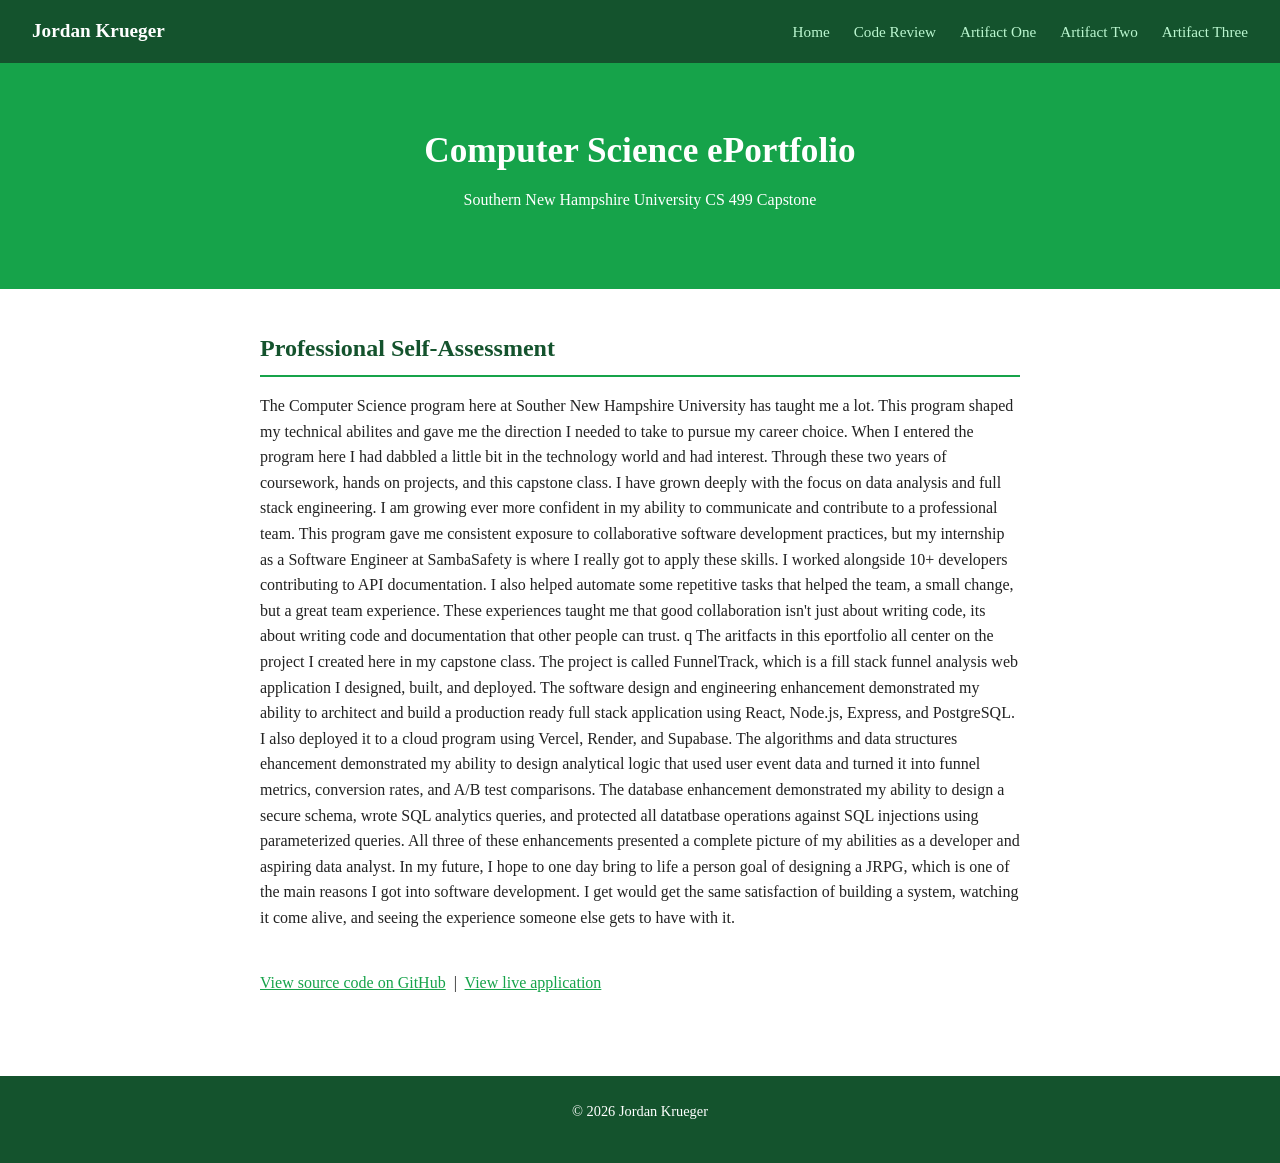
<file: index.html>
<!DOCTYPE html>
<html lang="en">
<head>
    <meta charset="UTF-8">
    <meta name="viewport" content="width=device-width, initial-scale=1.0">
    <title>Jordan Krueger CS 499 ePortfolio</title>
    <link rel="stylesheet" href="style.css">
</head>
<body>

  <nav>
    <div class="nav-brand">Jordan Krueger</div>
    <div class="nav-links">
      <a href="index.html">Home</a>
      <a href="code-review.html">Code Review</a>
      <a href="artifact-one.html">Artifact One</a>
      <a href="artifact-two.html">Artifact Two</a>
      <a href="artifact-three.html">Artifact Three</a>
    </div>
  </nav>

  <header class="hero">
    <h1>Computer Science ePortfolio</h1>
    <p>Southern New Hampshire University CS 499 Capstone</p>
  </header>

  <main>
    <section class="self-assessment">
      <h2>Professional Self-Assessment</h2>
      <p>The Computer Science program here at Souther New Hampshire University has taught me a lot. This program shaped my technical abilites and gave me the direction I needed to take to pursue my career choice.
          When I entered the program here I had dabbled a little bit in the technology world and had interest. Through these two years of coursework, hands on projects, and this capstone class. I have
          grown deeply with the focus on data analysis and full stack engineering. I am growing ever more confident in my ability to communicate and contribute to a professional team. 

          This program gave me consistent exposure to collaborative software development practices, but my internship as a Software Engineer at SambaSafety is where I really got to apply these skills. I worked alongside 
          10+ developers contributing to API documentation. I also helped automate some repetitive tasks that helped the team, a small change, but a great team experience. These experiences taught me that good
          collaboration isn't just about writing code, its about writing code and documentation that other people can trust. q    

          The aritfacts in this eportfolio all center on the project I created here in my capstone class. The project is called FunnelTrack, which is a fill stack funnel analysis web application I designed,
          built, and deployed. The software design and engineering enhancement demonstrated my ability to architect and build a production ready full stack application using React, Node.js, Express, and PostgreSQL.
          I also deployed it to a cloud program using Vercel, Render, and Supabase. The algorithms and data structures ehancement demonstrated my ability to design analytical logic that used user event data and turned it
          into funnel metrics, conversion rates, and A/B test comparisons. The database enhancement demonstrated my ability to design a secure schema, wrote SQL analytics queries, and protected all datatbase operations
          against SQL injections using parameterized queries. 

          All three of these enhancements presented a complete picture of my abilities as a developer and aspiring data analyst. In my future, I hope to one day bring to life a person goal of designing a JRPG, which is one of 
          the main reasons I got into software development. I get would get the same satisfaction of building a system, watching it come alive, and seeing the experience someone else gets to have with it. 

          
        
      </p>
    </section>
      
    <section>
      <p>
        <a href="https://github.com/jordinaryy/Funnel-Tracker" target="_blank">View source code on GitHub</a>
        &nbsp;|&nbsp;
        <a href="https://funnel-tracker-app.vercel.app" target="_blank">View live application</a>
      </p>
    </section>
      
  </main>
  </main>

  <footer>
    <p>&copy; 2026 Jordan Krueger</p>
  </footer>
</body>
</html>
</file>
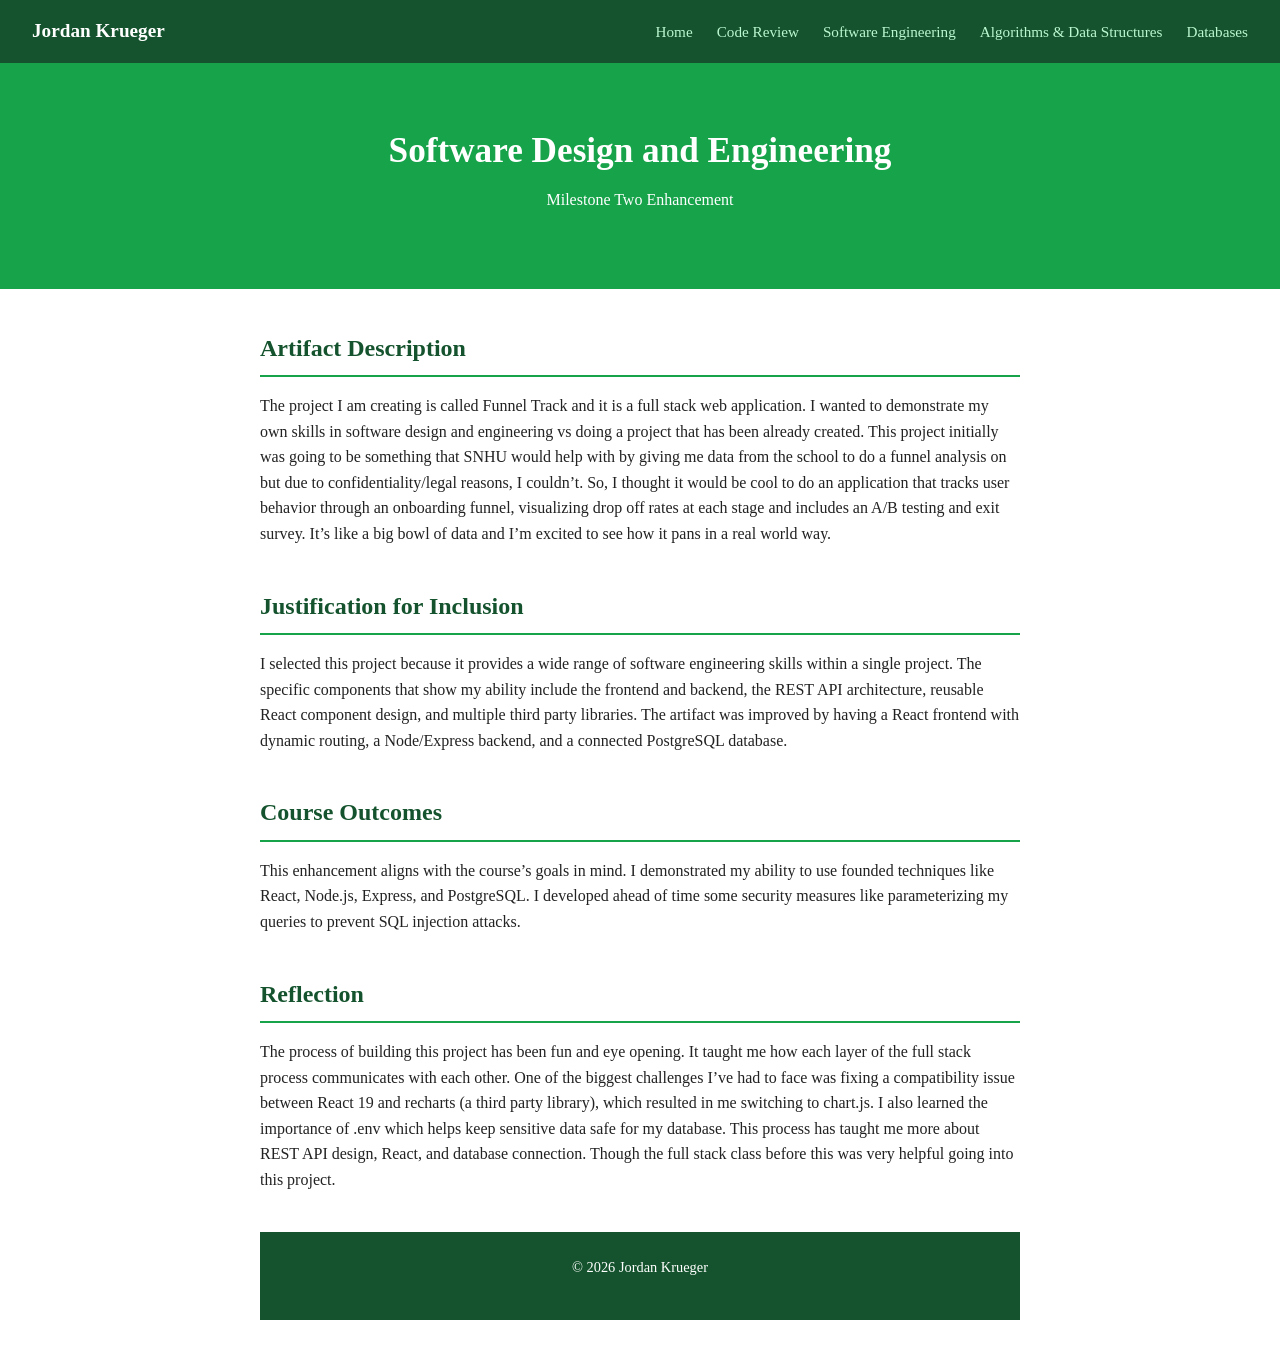
<file: artifact-one.html>
<!DOCTYPE html>
<html lang="en">
<head>
  <meta charset="UTF-8">
  <meta name="viewport" content="width=device-width, initial-scale=1.0">
  <title>Software Design and Engineering</title>
  <link rel="stylesheet" href="style.css">
</head>
<body>

  <nav>
    <div class="nav-brand">Jordan Krueger</div>
    <div class="nav-links">
      <a href="index.html">Home</a>
      <a href="code-review.html">Code Review</a>
      <a href="artifact-one.html">Software Engineering</a>
      <a href="artifact-two.html">Algorithms & Data Structures</a>
      <a href="artifact-three.html">Databases</a>
    </div>
  </nav>

  <header class="hero">
    <h1>Software Design and Engineering</h1>
    <p>Milestone Two Enhancement</p>
  </header>

  <main>
    <section>
      <h2>Artifact Description</h2>
      <p>
        The project I am creating is called Funnel Track and it is a full stack web application. I wanted to demonstrate my own skills in software design and engineering vs doing a project that has been already created. 
        This project initially was going to be something that SNHU would help with by giving me data from the school to do a funnel analysis on but due to confidentiality/legal reasons, I couldn’t. 
        So, I thought it would be cool to do an application that tracks user behavior through an onboarding funnel, visualizing drop off rates at each stage and includes an A/B testing and exit survey. 
        It’s like a big bowl of data and I’m excited to see how it pans in a real world way. 
      </p>
    </section>

    <section>
      <h2>Justification for Inclusion</h2>
      <p>
       I selected this project because it provides a wide range of software engineering skills within a single project. The specific components that show my ability include the frontend and backend, the REST API architecture, reusable React component design, and multiple third party libraries. 
        The artifact was improved by having a React frontend with dynamic routing, a Node/Express backend, and a connected PostgreSQL database. 
      </p>
    </section>

    <section>
      <h2>Course Outcomes</h2>
      <p>
       This enhancement aligns with the course’s goals in mind. I demonstrated my ability to use founded techniques like React, Node.js, Express, and PostgreSQL. 
        I developed ahead of time some security measures like parameterizing my queries to prevent SQL injection attacks. 
      </p>
    </section>

    <section>
      <h2>Reflection</h2>
      <p>
        The process of building this project has been fun and eye opening. It taught me how each layer of the full stack process communicates with each other. One of the biggest challenges I’ve had to face was fixing a compatibility issue between React 19 and recharts (a third party library), which resulted in me switching to chart.js. 
        I also learned the importance of .env which helps keep sensitive data safe for my database. This process has taught me more about REST API design, React, and database connection. 
        Though the full stack class before this was very helpful going into this project. 
      </p>
    </section>

  <footer>
    <p>&copy; 2026 Jordan Krueger</p>
  </footer>

</body>
</html>
</file>
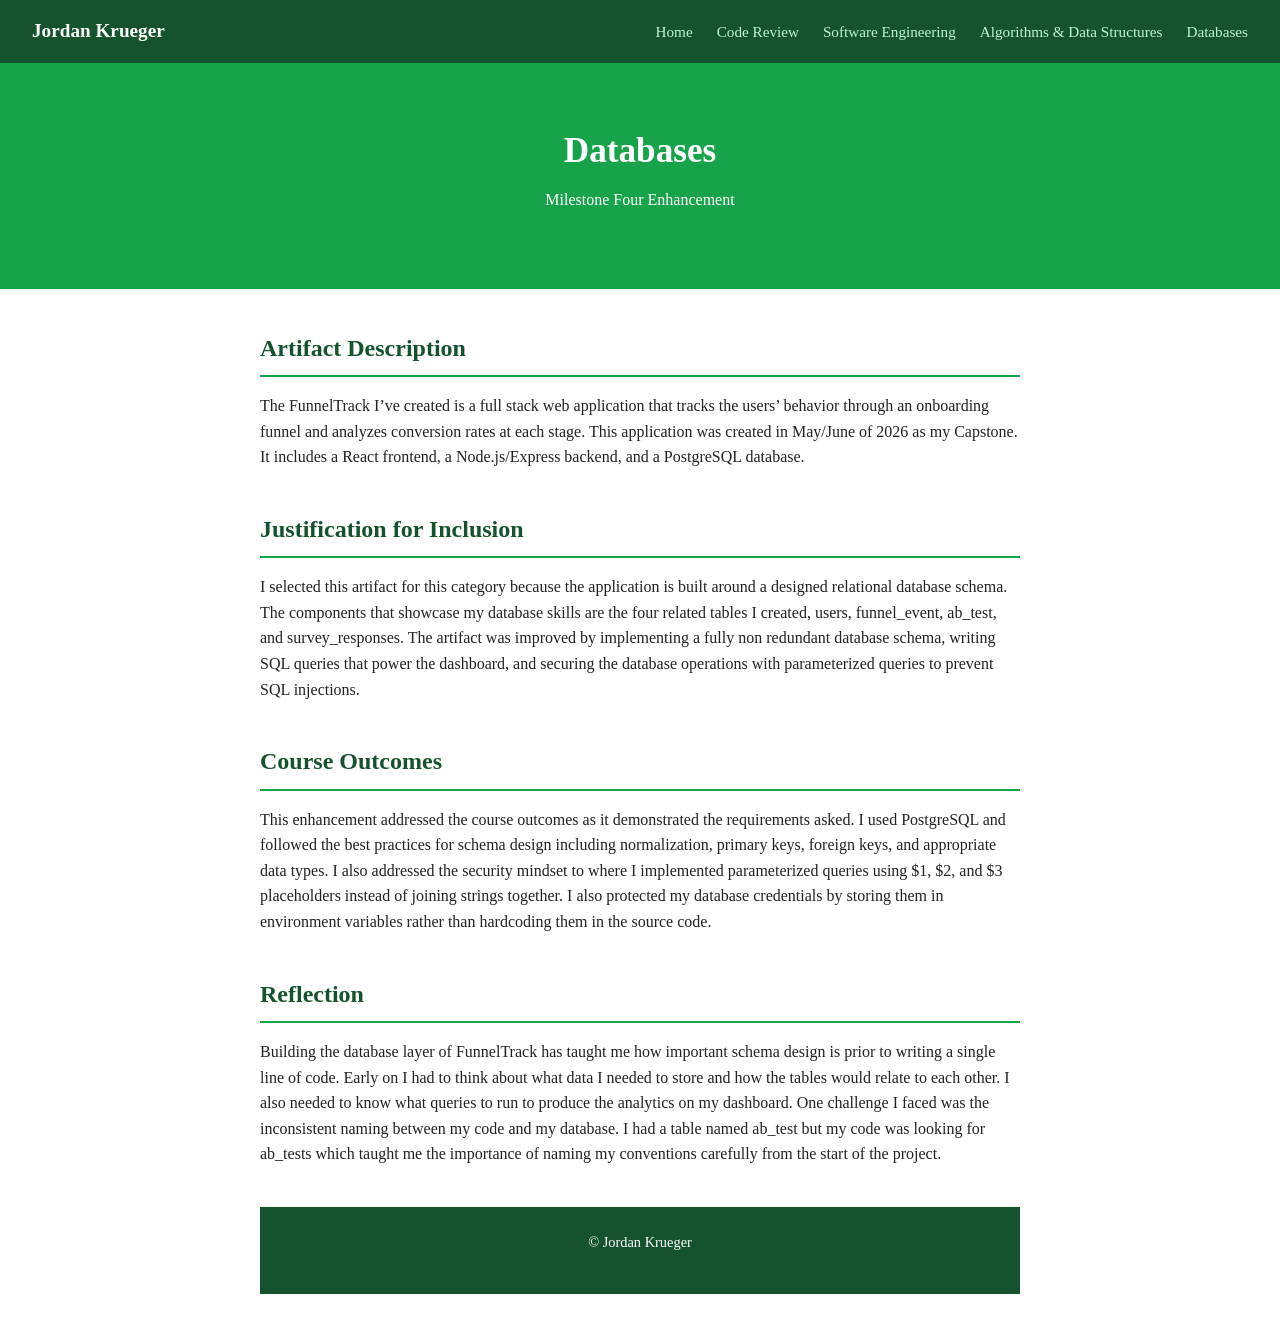
<file: artifact-three.html>
<!DOCTYPE html>
<html lang="en">
<head>
  <meta charset="UTF-8">
  <meta name="viewport" content="width=device-width, initial-scale=1.0">
  <title>Databases</title>
  <link rel="stylesheet" href="style.css">
</head>
<body>

  <nav>
    <div class="nav-brand">Jordan Krueger</div>
    <div class="nav-links">
      <a href="index.html">Home</a>
      <a href="code-review.html">Code Review</a>
      <a href="artifact-one.html">Software Engineering</a>
      <a href="artifact-two.html">Algorithms & Data Structures</a>
      <a href="artifact-three.html">Databases</a>
    </div>
  </nav>

  <header class="hero">
    <h1>Databases</h1>
    <p>Milestone Four Enhancement</p>
  </header>

  <main>
    <section>
      <h2>Artifact Description</h2>
      <p>
       The FunnelTrack I’ve created is a full stack web application that tracks the users’ behavior through an onboarding funnel and analyzes conversion rates at each stage. 
        This application was created in May/June of 2026 as my Capstone. It includes a React frontend, a Node.js/Express backend, and a PostgreSQL database.
      </p>
    </section>

    <section>
      <h2>Justification for Inclusion</h2>
      <p>
      I selected this artifact for this category because the application is built around a designed relational database schema. The components that showcase my database skills are the four related tables I created, users, funnel_event, ab_test, and survey_responses. 
        The artifact was improved by implementing a fully non redundant database schema, writing SQL queries that power the dashboard, and securing the database operations with parameterized queries to prevent SQL injections. 
      </p>
    </section>

    <section>
      <h2>Course Outcomes</h2>
      <p>
        This enhancement addressed the course outcomes as it demonstrated the requirements asked. I used PostgreSQL and followed the best practices for schema design including normalization, primary keys, foreign keys, and appropriate data types. 
        I also addressed the security mindset to where I implemented parameterized queries using $1, $2, and $3 placeholders instead of joining strings together. 
        I also protected my database credentials by storing them in environment variables rather than hardcoding them in the source code. 
      </p>
    </section>

    <section>
      <h2>Reflection</h2>
      <p>
        Building the database layer of FunnelTrack has taught me how important schema design is prior to writing a single line of code. Early on I had to think about what data I needed to store and how the tables would relate to each other. 
        I also needed to know what queries to run to produce the analytics on my dashboard. One challenge I faced was the inconsistent naming between my code and my database. 
        I had a table named ab_test but my code was looking for ab_tests which taught me the importance of naming my conventions carefully from the start of the project. 
      </p>
    </section>

  <footer>
    <p>&copy; Jordan Krueger</p>
  </footer>

</body>
</html>
</file>
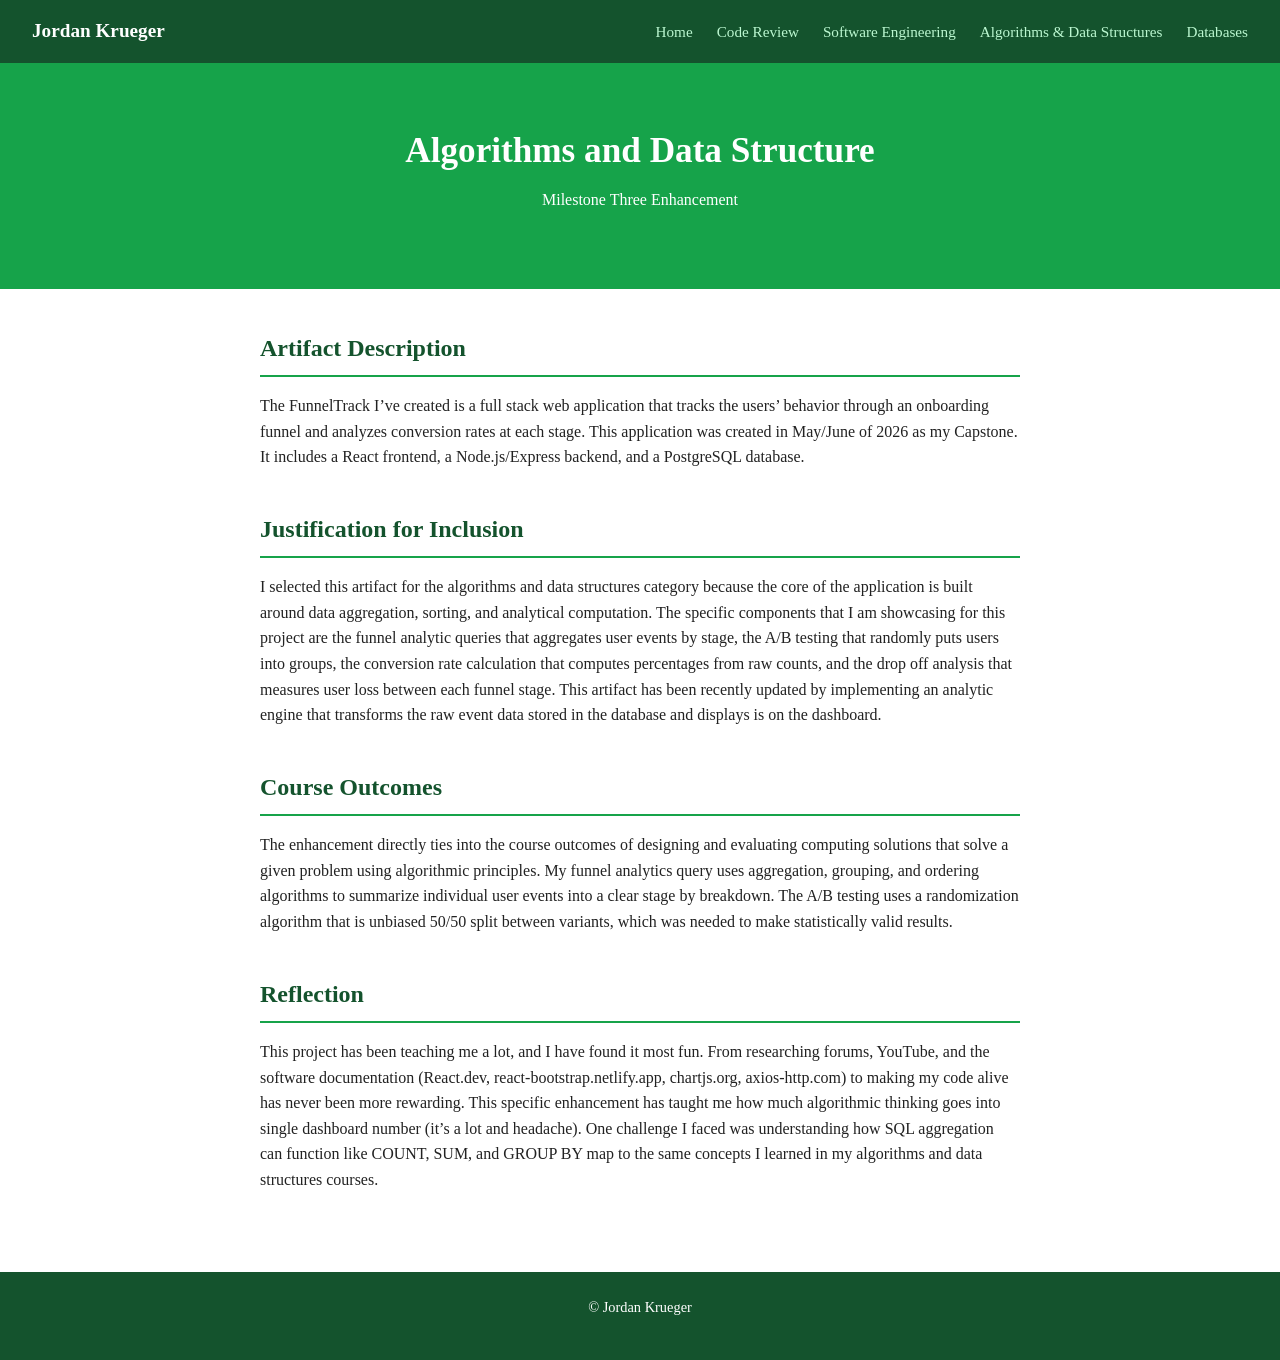
<file: artifact-two.html>
<!DOCTYPE html>
<html lang="en">
<head>
  <meta charset="UTF-8">
  <meta name="viewport" content="width=device-width, initial-scale=1.0">
  <title>Algorithms and Data Structure</title>
  <link rel="stylesheet" href="style.css">
</head>
<body>

  <nav>
    <div class="nav-brand">Jordan Krueger</div>
    <div class="nav-links">
      <a href="index.html">Home</a>
      <a href="code-review.html">Code Review</a>
      <a href="artifact-one.html">Software Engineering</a>
      <a href="artifact-two.html">Algorithms & Data Structures</a>
      <a href="artifact-three.html">Databases</a>
    </div>
  </nav>

  <header class="hero">
    <h1>Algorithms and Data Structure</h1>
    <p>Milestone Three Enhancement</p>
  </header>

  <main>
    <section>
      <h2>Artifact Description</h2>
      <p>
        The FunnelTrack I’ve created is a full stack web application that tracks the users’ behavior through an onboarding funnel and analyzes conversion rates at each stage. 
        This application was created in May/June of 2026 as my Capstone. It includes a React frontend, a Node.js/Express backend, and a PostgreSQL database.
      </p>
    </section>

    <section>
      <h2>Justification for Inclusion</h2>
      <p>
        I selected this artifact for the algorithms and data structures category because the core of the application is built around data aggregation, sorting, and analytical computation. 
        The specific components that I am showcasing for this project are the funnel analytic queries that aggregates user events by stage, the A/B testing that randomly puts users into groups, the conversion rate calculation that computes percentages from raw counts, and the drop off analysis that measures user loss between each funnel stage.  
        This artifact has been recently updated by implementing an analytic engine that transforms the raw event data stored in the database and displays is on the dashboard. 
      </p>
    </section>

    <section>
      <h2>Course Outcomes</h2>
      <p>
        The enhancement directly ties into the course outcomes of designing and evaluating computing solutions that solve a given problem using algorithmic principles. My funnel analytics query uses aggregation, grouping, and ordering algorithms to summarize individual user events into a clear stage by breakdown. 
        The A/B testing uses a randomization algorithm that is unbiased 50/50 split between variants, which was needed to make statistically valid results.
      </p>
    </section>

    <section>
      <h2>Reflection</h2>
      <p>
       This project has been teaching me a lot, and I have found it most fun. From researching forums, YouTube, and the software documentation (React.dev, react-bootstrap.netlify.app, chartjs.org, axios-http.com) to making my code alive has never been more rewarding. 
        This specific enhancement has taught me how much algorithmic thinking goes into single dashboard number (it’s a lot and headache). 
        One challenge I faced was understanding how SQL aggregation can function like COUNT, SUM, and GROUP BY map to the same concepts I learned in my algorithms and data structures courses. 
      </p>
    </section>

  </main>

  <footer>
    <p>&copy; Jordan Krueger</p>
  </footer>

</body>
</html>
</file>
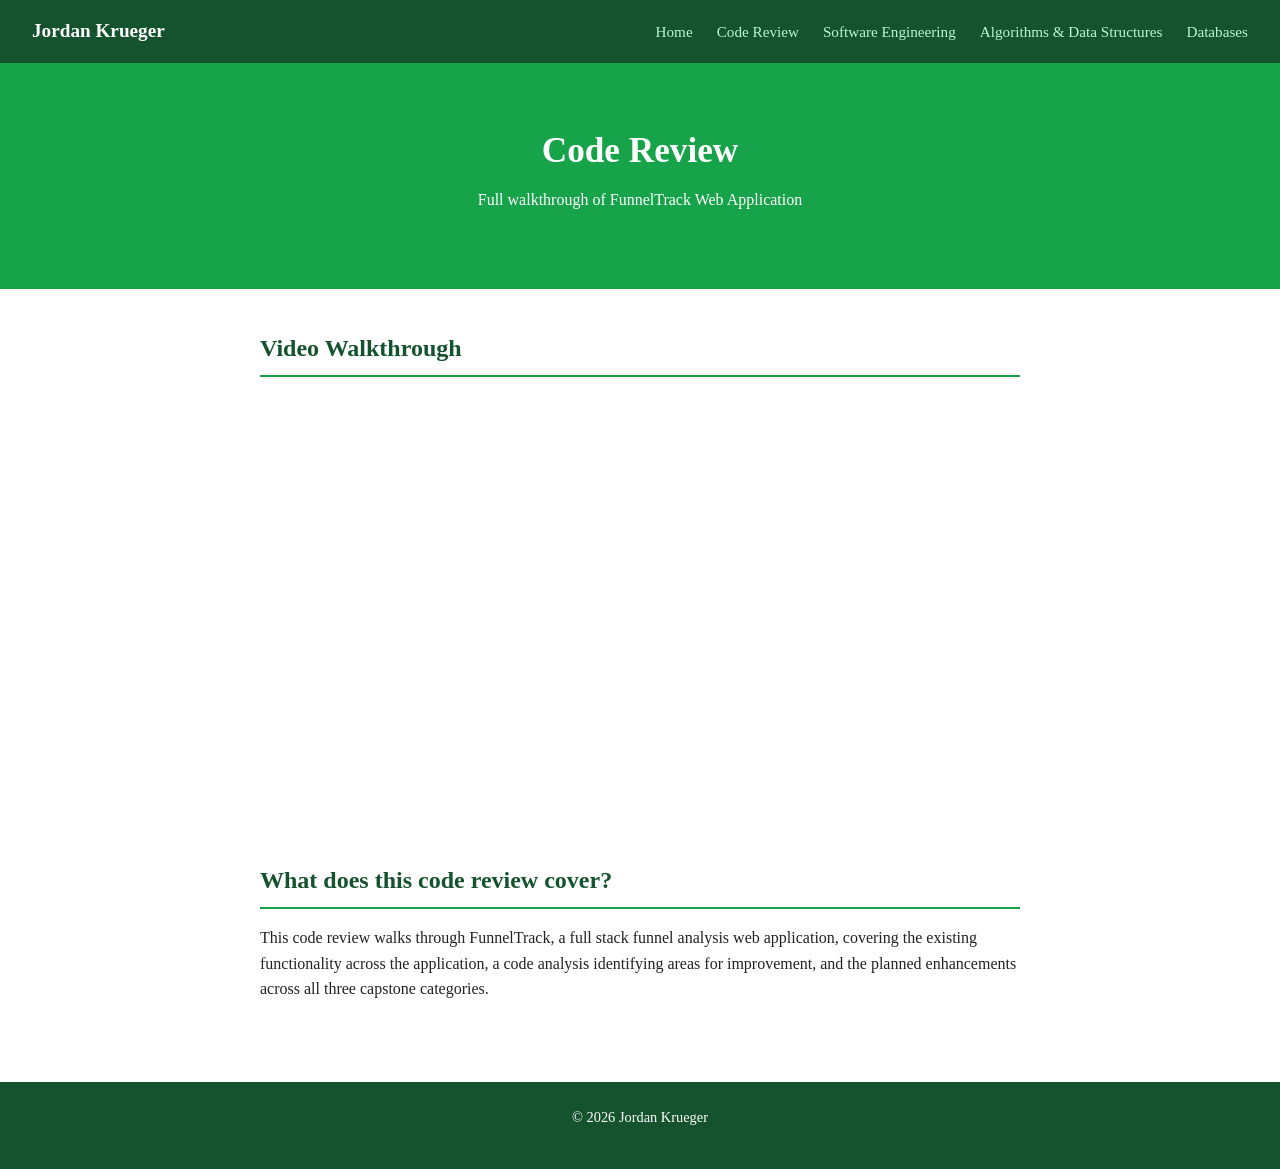
<file: code-review.html>
<!DOCTYPE html>
<html lang="en">
<head>
  <meta charset="UTF-8">
  <meta name="viewport" content="width=device-width, initial-scale=1.0">
  <title>Code Review</title>
  <link rel="stylesheet" href="style.css">
</head>
<body>

  <nav>
    <div class="nav-brand">Jordan Krueger</div>
    <div class="nav-links">
      <a href="index.html">Home</a>
      <a href="code-review.html">Code Review</a>
      <a href="artifact-one.html">Software Engineering</a>
      <a href="artifact-two.html">Algorithms & Data Structures</a>
      <a href="artifact-three.html">Databases</a>
    </div>
  </nav>

  <header class="hero">
    <h1>Code Review</h1>
    <p>Full walkthrough of FunnelTrack Web Application</p>
  </header>

  <main>
    <section>
      <h2>Video Walkthrough</h2>
      <div class="video-wrapper">
        <iframe 
          src="https://www.youtube.com/embed/_AFhCFKtxkY" 
          title="FunnelTrack Code Review"
          allowfullscreen>
        </iframe>
      </div>
    </section>

    <section>
      <h2>What does this code review cover? </h2>
      <p>
        This code review walks through FunnelTrack, a full stack funnel analysis web application,
        covering the existing functionality across the application, a code analysis identifying
        areas for improvement, and the planned enhancements across all three capstone categories.
      </p>
      <p>
       
    </section>
  </main>

  <footer>
    <p>&copy; 2026 Jordan Krueger</p>
  </footer>

</body>
</html>
</file>
<file: style.css>
* {
  margin: 0;
  padding: 0;
  box-sizing: border-box;
}

body {
  font-family: 'Times New Roman', Times, serif;
  color: #222;
  line-height: 1.6;
  background-color: #ffffff;
}

nav {
  background-color: #14532d;
  display: flex;
  justify-content: space-between;
  align-items: center;
  padding: 16px 32px;
  flex-wrap: wrap;
}

.nav-brand {
  color: white;
  font-weight: bold;
  font-size: 1.2rem;
}

.nav-links a {
  color: #bbf7d0;
  text-decoration: none;
  margin-left: 20px;
  font-size: 0.95rem;
}

.nav-links a:hover {
  color: white;
}

.hero {
  background-color: #16a34a;
  color: white;
  text-align: center;
  padding: 60px 20px;
}

.hero h1 {
  font-size: 2.2rem;
  margin-bottom: 8px;
}

main {
  max-width: 800px;
  margin: 0 auto;
  padding: 40px 20px;
}

section {
  margin-bottom: 40px;
}

h2 {
  color: #14532d;
  border-bottom: 2px solid #16a34a;
  padding-bottom: 8px;
  margin-bottom: 16px;
}

p {
  margin-bottom: 16px;
}

a {
  color: #16a34a;
}

a:hover {
  color: #14532d;
}

footer {
  text-align: center;
  padding: 24px;
  background-color: #14532d;
  color: white;
  font-size: 0.9rem;
}

.video-wrapper {
  position: relative;
  padding-bottom: 56.25%;
  height: 0;
  overflow: hidden;
  margin-bottom: 20px;
}

.video-wrapper iframe {
  position: absolute;
  top: 0;
  left: 0;
  width: 100%;
  height: 100%;
  border: none;
}
</file>
